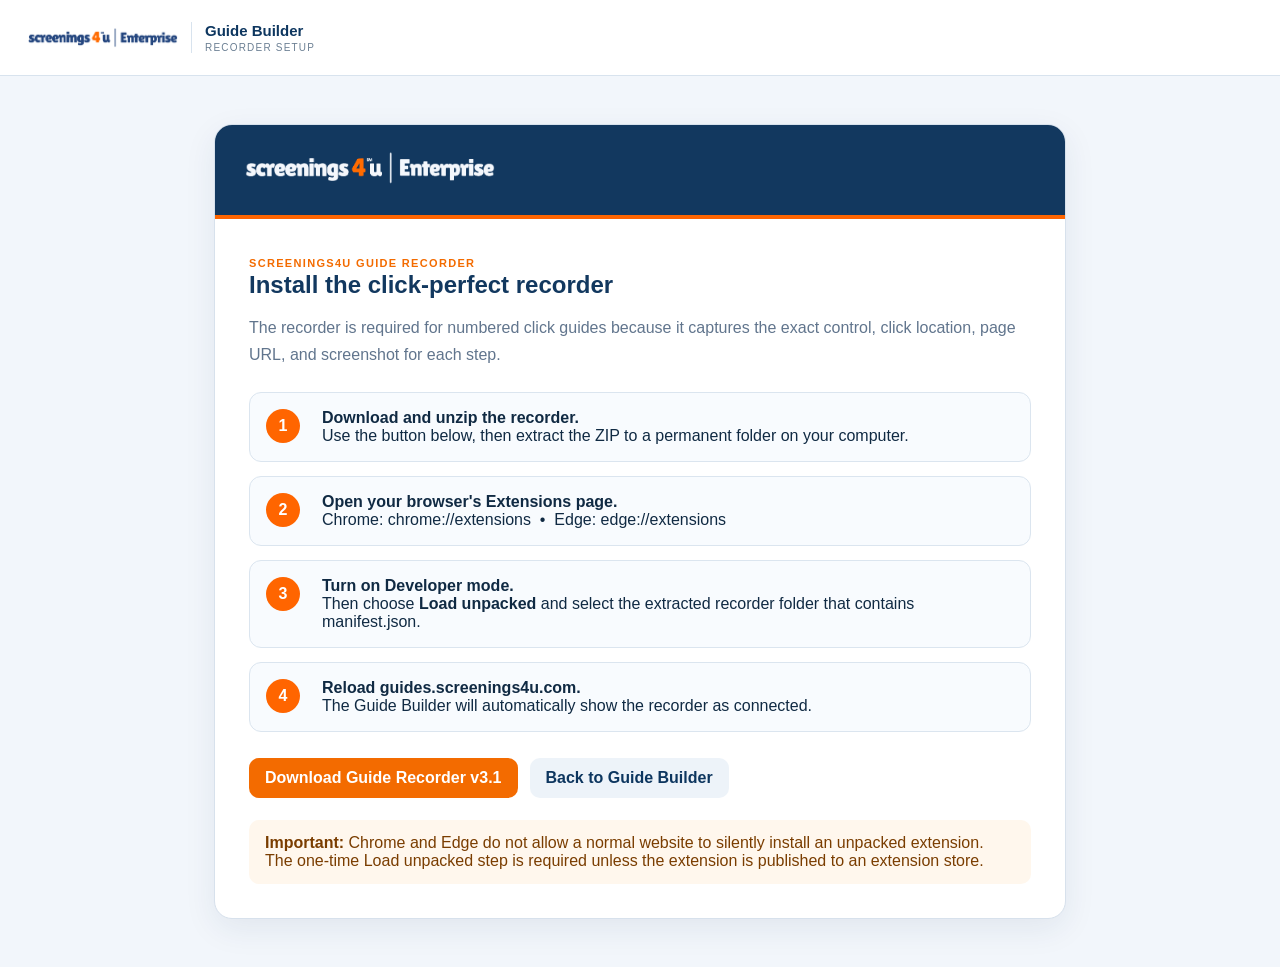
<file: install-recorder.html>
<!doctype html>
<html lang="en">
<head>
<meta charset="utf-8">
<meta name="viewport" content="width=device-width,initial-scale=1">
<meta name="robots" content="noindex,nofollow">
<title>Install Guide Recorder | screenings4u</title>
<link rel="stylesheet" href="assets/css/app.css?v=7">
<style>
.install-shell{max-width:900px;margin:48px auto;padding:0 24px}.install-card{background:#fff;border:1px solid #d7e1ec;border-radius:18px;overflow:hidden;box-shadow:0 10px 32px rgba(20,56,95,.08)}.install-head{background:#12385f;padding:26px 30px;border-bottom:4px solid #ff6500}.install-head img{width:250px;max-width:75%}.install-body{padding:34px}.install-body h1{margin:0 0 12px;color:#12385f}.install-body p{color:#61758d;line-height:1.65}.steps{display:grid;gap:14px;margin:24px 0}.step{display:grid;grid-template-columns:42px 1fr;gap:14px;align-items:start;padding:16px;border:1px solid #dbe5ef;border-radius:12px;background:#f8fbfe}.num{width:34px;height:34px;border-radius:50%;background:#ff6500;color:#fff;display:flex;align-items:center;justify-content:center;font-weight:800}.actions{display:flex;gap:12px;flex-wrap:wrap;margin-top:26px}.note{margin-top:22px;padding:14px 16px;border-radius:10px;background:#fff7ed;color:#7a3d00}.btn-link{text-decoration:none}
</style>
</head>
<body>
<header class="topbar"><a class="brand" href="./"><img src="images/logo.png" alt="screenings4u"><span><strong>Guide Builder</strong><small>Recorder Setup</small></span></a></header>
<main class="install-shell">
  <section class="install-card">
    <div class="install-head"><img src="images/logo2.png" alt="screenings4u Enterprise"></div>
    <div class="install-body">
      <span class="eyebrow">SCREENINGS4U GUIDE RECORDER</span>
      <h1>Install the click-perfect recorder</h1>
      <p>The recorder is required for numbered click guides because it captures the exact control, click location, page URL, and screenshot for each step.</p>
      <div class="steps">
        <div class="step"><div class="num">1</div><div><strong>Download and unzip the recorder.</strong><br><span>Use the button below, then extract the ZIP to a permanent folder on your computer.</span></div></div>
        <div class="step"><div class="num">2</div><div><strong>Open your browser's Extensions page.</strong><br><span>Chrome: chrome://extensions &nbsp;•&nbsp; Edge: edge://extensions</span></div></div>
        <div class="step"><div class="num">3</div><div><strong>Turn on Developer mode.</strong><br><span>Then choose <b>Load unpacked</b> and select the extracted recorder folder that contains manifest.json.</span></div></div>
        <div class="step"><div class="num">4</div><div><strong>Reload guides.screenings4u.com.</strong><br><span>The Guide Builder will automatically show the recorder as connected.</span></div></div>
      </div>
      <div class="actions">
        <a class="btn primary btn-link" href="downloads/screenings4u-guide-recorder-v3.1.zip" download>Download Guide Recorder v3.1</a>
        <a class="btn secondary btn-link" href="./">Back to Guide Builder</a>
      </div>
      <div class="note"><strong>Important:</strong> Chrome and Edge do not allow a normal website to silently install an unpacked extension. The one-time Load unpacked step is required unless the extension is published to an extension store.</div>
    </div>
  </section>
</main>
</body>
</html>
</file>
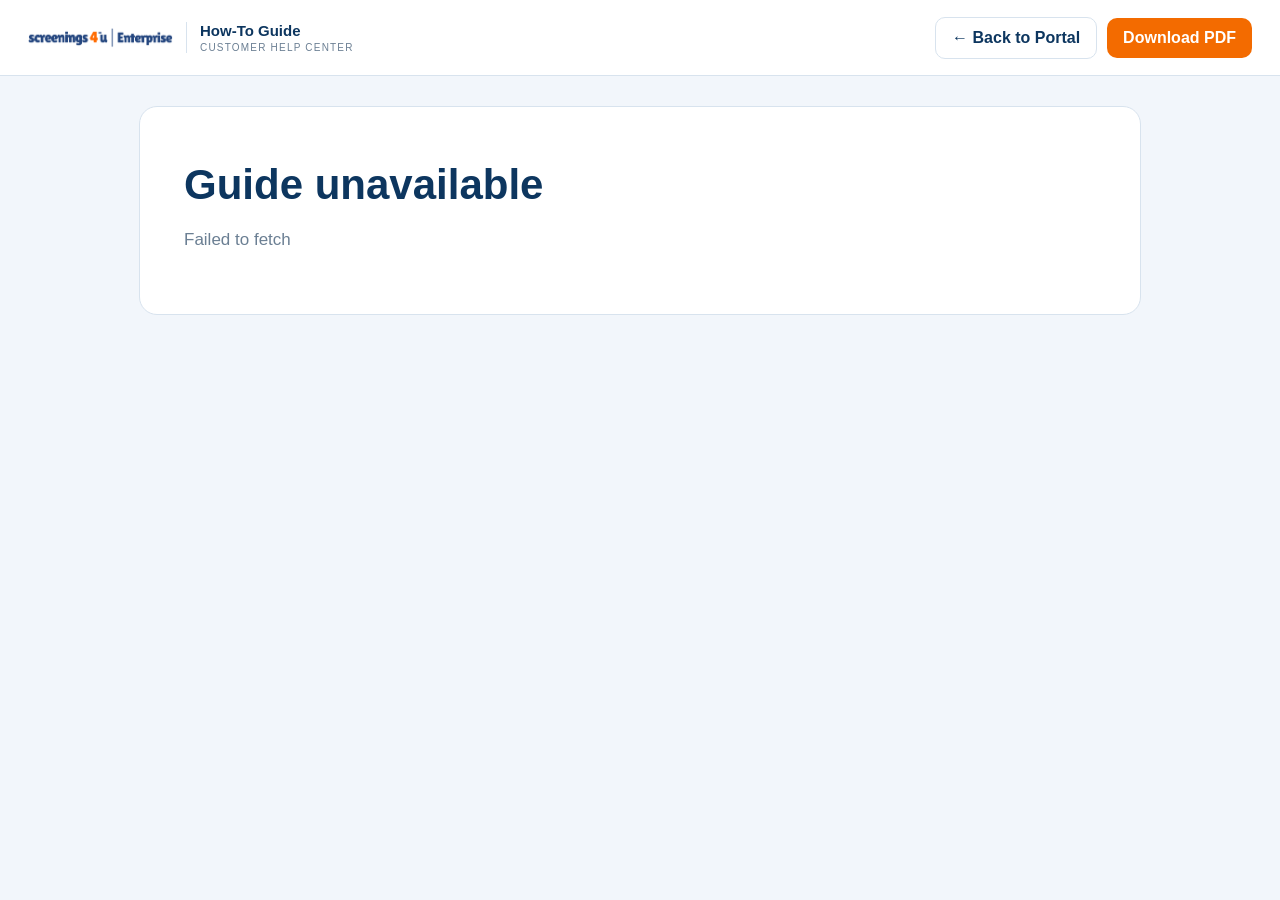
<file: public-guide.html>
<!doctype html><html lang="en"><head><meta charset="utf-8"><meta name="viewport" content="width=device-width,initial-scale=1"><meta name="robots" content="noindex,nofollow"><title>How-To Guide | screenings4u</title><link rel="stylesheet" href="assets/css/app.css?v=7"></head><body class="viewer-page"><header class="viewer-top"><a class="brand" href="#"><img src="images/logo.png" alt="screenings4u"><span><strong>How-To Guide</strong><small>Customer Help Center</small></span></a><div class="viewer-actions"><a id="backPortal" class="btn secondary" href="#">← Back to Portal</a><button id="print" class="btn primary">Download PDF</button></div></header><main id="guideView" class="guide-view"></main><script src="assets/js/runtime-config.js?v=1"></script><script src="assets/js/public-guide.js?v=3"></script></body></html>
</file>
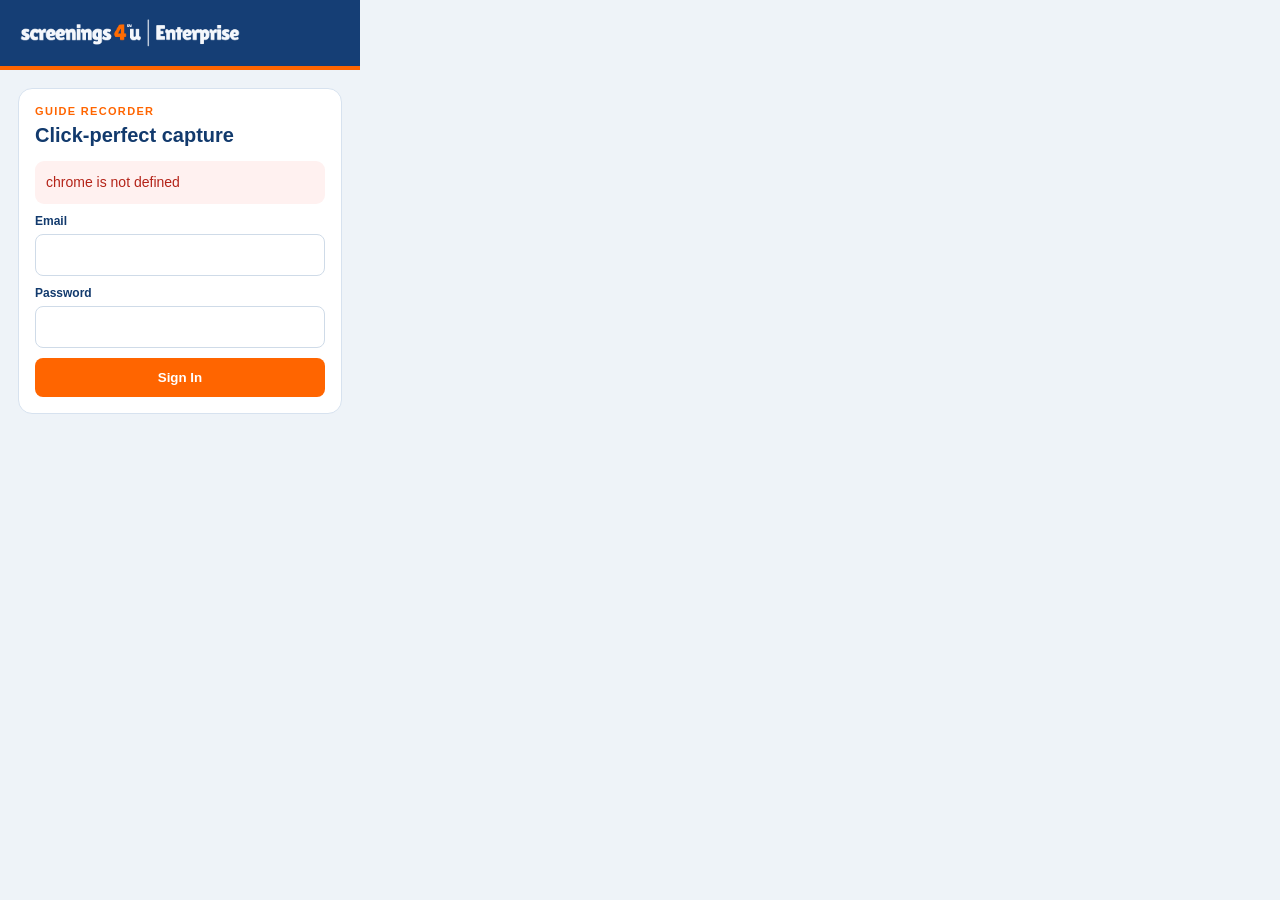
<file: ext/popup.html>
<!doctype html><html><head><meta charset="utf-8"><meta name="viewport" content="width=device-width,initial-scale=1"><title>screenings4u Guide Recorder</title><style>
*{box-sizing:border-box}body{margin:0;width:360px;background:#eef3f8;font:14px Arial,Helvetica,sans-serif;color:#123a6d}.head{background:#153e75;padding:18px 20px;border-bottom:4px solid #ff6500}.head img{width:220px;display:block}.body{padding:18px}.card{background:#fff;border:1px solid #d7e2ef;border-radius:14px;padding:16px}.eyebrow{font-size:11px;font-weight:800;letter-spacing:.12em;color:#ff6500;text-transform:uppercase}h1{font-size:20px;margin:7px 0 14px}label{display:block;font-weight:700;font-size:12px;margin:10px 0 6px}input,select{width:100%;height:42px;border:1px solid #cfdbe8;border-radius:8px;padding:0 11px}.btn{width:100%;border:0;border-radius:8px;padding:12px 14px;margin-top:10px;font-weight:800;cursor:pointer}.primary{background:#ff6500;color:white}.secondary{background:#e9f0f8;color:#123a6d}.danger{background:#fff0ed;color:#b52a16}.status{background:#edf3fa;border-radius:9px;padding:11px;margin:10px 0;line-height:1.5}.bad{color:#b42318;background:#fff1f0}.ok{color:#087443}.row{display:flex;gap:8px}.row .btn{flex:1}.account{display:flex;justify-content:space-between;align-items:center;gap:10px;font-size:12px;margin-bottom:10px}.linkbtn{border:0;background:#e9f0f8;border-radius:8px;padding:7px 10px;font-weight:700;color:#123a6d}</style></head><body>
<div class="head"><img src="logo2.png" alt="screenings4u Enterprise"></div><div class="body"><div class="card">
<div class="eyebrow">Guide Recorder</div><h1>Click-perfect capture</h1><div id="message" class="status" hidden></div>
<div id="loginView"><label>Email</label><input id="email" type="email" autocomplete="username"><label>Password</label><input id="password" type="password" autocomplete="current-password"><button id="signIn" class="btn primary">Sign In</button></div>
<div id="recorderView" hidden><div class="account"><span id="accountEmail"></span><button id="signOut" class="linkbtn">Sign Out</button></div>
<div id="newGuideView"><label>Guide title</label><input id="title" placeholder="How to Create a Contact"><label>Portal code</label><input id="portal" value="custom"><button id="start" class="btn primary">Start Recording</button></div>
<div id="activeView" hidden><div class="status"><div id="recordingStatus"></div><div id="count"></div><div id="saveStatus"></div></div><button id="stop" class="btn primary">Finish Recording</button><button id="openGuide" class="btn secondary">Open Guide Editor</button><button id="clear" class="btn danger">Start New Guide</button></div>
</div></div><script src="popup.js"></script></body></html>
</file>
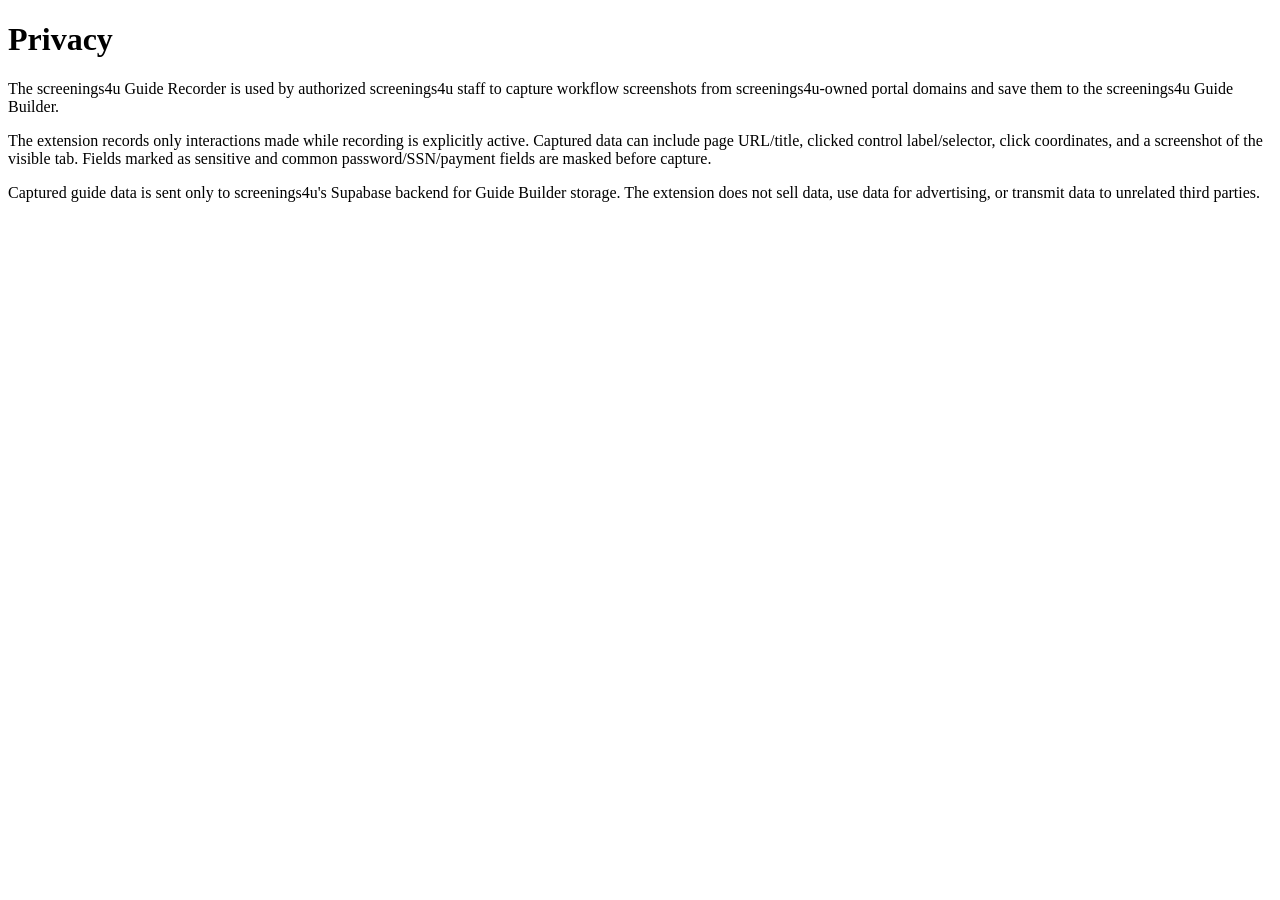
<file: ext/privacy.html>
<!doctype html><html><head><meta charset="utf-8"><title>screenings4u Guide Recorder Privacy</title></head><body><h1>Privacy</h1><p>The screenings4u Guide Recorder is used by authorized screenings4u staff to capture workflow screenshots from screenings4u-owned portal domains and save them to the screenings4u Guide Builder.</p><p>The extension records only interactions made while recording is explicitly active. Captured data can include page URL/title, clicked control label/selector, click coordinates, and a screenshot of the visible tab. Fields marked as sensitive and common password/SSN/payment fields are masked before capture.</p><p>Captured guide data is sent only to screenings4u's Supabase backend for Guide Builder storage. The extension does not sell data, use data for advertising, or transmit data to unrelated third parties.</p></body></html>
</file>
<file: assets/css/app.css>
:root{--navy:#0d365f;--navy2:#214f84;--orange:#f36b00;--ink:#102a43;--muted:#6b7f93;--line:#d8e3ee;--soft:#f2f6fb;--white:#fff;--green:#0f8a5f;--red:#b42318}*{box-sizing:border-box}html{scroll-behavior:smooth}body{margin:0;font-family:Inter,Arial,sans-serif;color:var(--ink);background:var(--soft)}a{color:inherit;text-decoration:none}button,input,select,textarea{font:inherit}.topbar,.viewer-top{height:76px;background:#fff;border-bottom:1px solid var(--line);display:flex;align-items:center;justify-content:space-between;padding:0 28px;position:sticky;top:0;z-index:20}.brand{display:flex;align-items:center;gap:13px}.brand img{width:150px;height:38px;object-fit:contain;object-position:left center}.brand span{border-left:1px solid var(--line);padding-left:13px}.brand strong,.brand small{display:block}.brand strong{font-size:15px;color:var(--navy)}.brand small{margin-top:3px;font-size:10px;text-transform:uppercase;letter-spacing:.12em;color:var(--muted)}.top-actions,.hero-actions,.card-actions,.form-actions{display:flex;gap:10px;align-items:center}.btn{display:inline-flex;align-items:center;justify-content:center;border:0;border-radius:10px;padding:11px 16px;font-weight:800;cursor:pointer;white-space:nowrap}.btn.primary{background:var(--orange);color:#fff}.btn.secondary,.btn.ghost{background:#edf3f9;color:var(--navy)}.btn.danger{background:#fff0ef;color:var(--red)}.btn.full{width:100%;margin-top:9px}.shell{max-width:1250px;margin:0 auto;padding:30px 24px 70px}.hero{min-height:320px;background:linear-gradient(120deg,#0c345b,#245a91);color:#fff;border-radius:24px;padding:48px;display:flex;justify-content:space-between;align-items:flex-end;gap:40px;position:relative;overflow:hidden}.hero:after{content:'';position:absolute;width:330px;height:330px;border:50px solid rgba(243,107,0,.9);border-radius:50%;right:-90px;top:-90px}.hero>div{position:relative;z-index:1}.hero h1{font-size:48px;line-height:1.03;max-width:780px;margin:10px 0 18px}.hero p{max-width:720px;font-size:18px;line-height:1.55;color:#e4eef7}.hero .secondary{background:#fff;color:var(--navy)}.eyebrow{font-size:11px;font-weight:900;letter-spacing:.12em;color:var(--orange)}.stats{display:grid;grid-template-columns:repeat(3,1fr);gap:16px;margin:18px 0}.stats article{background:#fff;border:1px solid var(--line);border-radius:16px;padding:20px}.stats strong{display:block;font-size:32px;color:var(--navy)}.stats span{color:var(--muted);font-size:13px}.panel{background:#fff;border:1px solid var(--line);border-radius:18px;padding:24px;margin-top:18px}.panel-head{display:flex;justify-content:space-between;align-items:end;gap:20px}.panel h2{margin:4px 0 0;font-size:25px;color:var(--navy)}.filters{display:flex;gap:10px}.filters input,.filters select,input,select,textarea{border:1px solid var(--line);background:#fff;border-radius:10px;padding:11px 12px;color:var(--ink)}.filters input{min-width:250px}.empty{text-align:center;padding:65px 20px}.empty-icon{width:62px;height:62px;border-radius:20px;background:#fff0e5;color:var(--orange);font-size:37px;display:grid;place-items:center;margin:0 auto}.empty h3{font-size:22px;margin:14px 0 6px}.empty p{color:var(--muted)}.guide-grid{display:grid;grid-template-columns:repeat(3,1fr);gap:16px;margin-top:22px}.guide-card{border:1px solid var(--line);border-radius:15px;padding:18px;min-height:250px;display:flex;flex-direction:column}.guide-card-top,.guide-meta{display:flex;justify-content:space-between;gap:8px}.status,.portal-pill{border-radius:999px;padding:5px 9px;font-size:10px;font-weight:900;text-transform:uppercase}.status.draft{background:#fff4db;color:#92600a}.status.published{background:#e7f7ef;color:var(--green)}.portal-pill{background:#edf3f9;color:var(--navy)}.guide-card h3{font-size:20px;color:var(--navy);margin:18px 0 8px}.guide-card p{color:var(--muted);line-height:1.5;flex:1}.guide-meta{font-size:12px;color:var(--muted);padding:14px 0;border-top:1px solid var(--line)}.card-actions .btn{flex:1}.recorder-panel{display:grid;grid-template-columns:1.1fr 1fr;gap:30px;align-items:center}.recorder-panel p{line-height:1.6;color:var(--muted)}.recorder-steps{display:grid;grid-template-columns:1fr 1fr;gap:10px}.recorder-steps span{padding:14px;background:var(--soft);border-radius:12px;font-weight:700}.recorder-steps b{display:inline-grid;place-items:center;width:26px;height:26px;border-radius:50%;background:var(--orange);color:#fff;margin-right:7px}.modal{position:fixed;inset:0;background:#061728aa;z-index:50;display:grid;place-items:center;padding:20px}.modal[hidden]{display:none}.modal-card{width:min(520px,100%);background:#fff;border-radius:18px;padding:24px}.modal-head{display:flex;justify-content:space-between;align-items:flex-start}.modal-head h2{margin:4px 0 15px;color:var(--navy)}.icon-btn{border:0;background:transparent;font-size:28px;cursor:pointer}.modal label,.editor-side label{display:block;font-size:12px;font-weight:800;color:var(--navy);margin:13px 0}.modal label input,.modal label select,.editor-side input,.editor-side select,.editor-side textarea{display:block;width:100%;margin-top:6px}.form-actions{justify-content:flex-end;margin-top:18px}.editor-shell{display:grid;grid-template-columns:320px 1fr;min-height:calc(100vh - 76px)}.editor-side{background:#fff;border-right:1px solid var(--line);padding:24px;position:sticky;top:76px;height:calc(100vh - 76px);overflow:auto}.back-link{display:inline-block;font-size:13px;font-weight:800;color:var(--navy);margin-bottom:16px}.editor-main{padding:30px;max-width:1100px;width:100%;margin:0 auto}.editor-heading{margin-bottom:20px}.editor-heading h1{font-size:34px;margin:6px 0;color:var(--navy)}.editor-heading p{color:var(--muted)}.save-state{font-size:12px;color:var(--muted)}.steps{display:flex;flex-direction:column;gap:16px}.step-card{background:#fff;border:1px solid var(--line);border-radius:16px;padding:18px;display:grid;grid-template-columns:20px 42px 1fr;gap:12px}.step-handle{color:#9dafbf;cursor:grab;padding-top:10px}.step-num,.viewer-num{width:40px;height:40px;border-radius:50%;display:grid;place-items:center;background:var(--orange);color:#fff;font-weight:900}.step-toolbar{display:grid;grid-template-columns:1fr auto auto auto;gap:7px}.step-toolbar button{border:1px solid var(--line);background:#fff;border-radius:8px;padding:8px 10px;cursor:pointer}.step-title{font-size:18px;font-weight:900;color:var(--navy)}.instruction{width:100%;margin:10px 0;resize:vertical;line-height:1.5}.danger-text{color:var(--red)}.shot-wrap{position:relative;background:#edf2f7;border:1px solid var(--line);border-radius:12px;overflow:hidden;min-height:120px}.shot-wrap img{display:block;width:100%;height:auto}.click-marker{position:absolute;transform:translate(-50%,-50%);width:38px;height:38px;border-radius:50%;border:4px solid #fff;background:var(--orange);color:#fff;font-weight:900;display:grid;place-items:center;box-shadow:0 2px 9px #0006}.missing-shot{min-height:160px;display:grid;place-items:center;color:var(--muted)}.step-footer{display:flex;justify-content:space-between;gap:12px;margin-top:9px;font-size:11px;color:var(--muted)}.replace-shot{font-weight:800;color:var(--navy);cursor:pointer}.guide-view{max-width:1050px;margin:30px auto;padding:0 24px 70px}.guide-cover{background:#fff;border:1px solid var(--line);border-radius:18px;padding:44px;margin-bottom:20px}.guide-cover h1{font-size:42px;color:var(--navy);margin:10px 0}.guide-cover p{font-size:17px;color:var(--muted);line-height:1.6}.cover-meta{display:flex;gap:8px;margin-top:18px}.cover-meta span{background:var(--soft);padding:7px 10px;border-radius:999px;font-size:11px;font-weight:800}.viewer-step{background:#fff;border:1px solid var(--line);border-radius:18px;padding:22px;margin-bottom:16px;display:grid;grid-template-columns:48px 1fr;gap:14px}.viewer-step h2{color:var(--navy);margin:4px 0 8px}.viewer-step p{color:#41566a;line-height:1.65}.viewer-top{position:sticky}.viewer-top .brand img{width:145px}@media(max-width:850px){.topbar,.viewer-top{height:auto;padding:14px 16px;align-items:flex-start}.brand img{width:125px}.top-actions{flex-wrap:wrap;justify-content:flex-end}.shell{padding:18px 14px 50px}.hero{padding:28px;display:block;min-height:360px}.hero h1{font-size:36px}.hero-actions{margin-top:28px}.stats,.guide-grid,.recorder-panel{grid-template-columns:1fr}.panel-head{align-items:stretch;flex-direction:column}.filters{flex-direction:column}.filters input{min-width:0}.editor-shell{grid-template-columns:1fr}.editor-side{position:static;height:auto;border-right:0;border-bottom:1px solid var(--line)}.editor-main{padding:20px 14px}.step-card{grid-template-columns:34px 1fr}.step-handle{display:none}.step-num{grid-column:1}.step-content{grid-column:2}.step-toolbar{grid-template-columns:1fr auto auto}.step-toolbar .danger-text{grid-column:1/-1}.viewer-step{grid-template-columns:40px 1fr}.guide-cover{padding:26px}.guide-cover h1{font-size:32px}}@media print{body{background:#fff}.viewer-top{display:none}.guide-view{max-width:none;margin:0;padding:0}.guide-cover{border:0;border-radius:0;border-bottom:4px solid var(--orange);padding:0 0 24px}.viewer-step{border:0;border-top:1px solid #ddd;border-radius:0;padding:22px 0;break-inside:avoid}.shot-wrap{break-inside:avoid}.guide-cover:before{content:'screenings4u | GUIDE';display:block;font-weight:900;color:var(--navy);letter-spacing:.08em;margin-bottom:12px}}
.auth-page{min-height:100vh;background:linear-gradient(135deg,#eef4fa,#f9fbfd);display:grid;place-items:center;padding:24px}
.auth-wrap{width:min(460px,100%)}
.auth-card{background:#fff;border:1px solid var(--line);border-radius:22px;padding:32px;box-shadow:0 18px 60px rgba(13,54,95,.12)}
.auth-logo{width:180px;height:auto;display:block;margin-bottom:24px}
.auth-card h1{font-size:34px;color:var(--navy);margin:7px 0 8px}
.auth-card>p{color:var(--muted);line-height:1.55;margin:0 0 22px}
.auth-card form label{display:block;font-size:12px;font-weight:800;color:var(--navy);margin:14px 0}
.auth-card form input{display:block;width:100%;margin-top:7px}
.auth-link{display:block;text-align:center;margin-top:16px;font-size:13px;font-weight:800;color:var(--navy)}
.auth-message{border-radius:10px;padding:11px 12px;margin:12px 0;font-size:13px;font-weight:700}
.auth-message.bad{background:#fff0ef;color:var(--red)}
.auth-message.good{background:#e8f8f0;color:var(--green)}
.panel-copy{color:var(--muted);max-width:700px;line-height:1.55}
.member-form{display:grid;grid-template-columns:1fr 180px auto;gap:12px;align-items:end;margin:24px 0}
.member-form label{font-size:12px;font-weight:800;color:var(--navy)}
.member-form input,.member-form select{display:block;width:100%;margin-top:6px}
.members-table{border:1px solid var(--line);border-radius:14px;overflow:hidden}
.member-row{display:grid;grid-template-columns:2fr 1fr 1fr auto;gap:14px;align-items:center;padding:14px 16px;border-top:1px solid var(--line);background:#fff}
.member-row:first-child{border-top:0}
.member-row.header{background:var(--soft);font-size:11px;font-weight:900;text-transform:uppercase;letter-spacing:.06em;color:var(--muted)}
.role-pill{display:inline-block;width:max-content;border-radius:999px;background:#edf3f9;color:var(--navy);padding:5px 9px;font-size:11px;font-weight:900;text-transform:capitalize}
.btn.small{padding:7px 10px;font-size:11px}
@media(max-width:700px){.member-form{grid-template-columns:1fr}.member-row{grid-template-columns:1fr 1fr}.member-row.header{display:none}.auth-card{padding:24px}}

.guard-pending body{visibility:hidden!important}
.turnstile-wrap{min-height:68px;margin:14px 0;display:flex;align-items:center;justify-content:center}
.session-warning{position:fixed;inset:0;background:rgba(6,23,40,.72);z-index:9999;display:grid;place-items:center;padding:20px}
.session-warning[hidden]{display:none}
.session-warning-card{width:min(460px,100%);background:#fff;border-radius:20px;padding:28px;box-shadow:0 22px 70px rgba(0,0,0,.28)}
.session-warning-card h2{color:var(--navy);font-size:26px;margin:8px 0}
.session-warning-card p{color:var(--muted);line-height:1.55}
.session-warning-actions{display:flex;gap:10px;justify-content:flex-end;margin-top:20px}

.auth-wordmark{font-size:24px;font-weight:900;letter-spacing:-.03em;color:var(--navy);margin-bottom:24px}
.brand-wordmark{font-size:20px;font-weight:900;letter-spacing:-.03em;color:var(--navy)}

/* Recorder console */
.btn.recorder-btn{background:#0f8a5f;color:#fff}.recorder-console{grid-template-columns:minmax(0,1.2fr) minmax(300px,.8fr)}.recorder-controls{background:var(--soft);border:1px solid var(--line);border-radius:16px;padding:18px}.recorder-status{display:grid;grid-template-columns:auto 1fr;column-gap:9px;row-gap:2px;align-items:center;margin-top:18px;padding:13px 14px;border:1px solid var(--line);border-radius:12px;background:#f8fafc}.recorder-status .status-dot{grid-row:1/3;width:11px;height:11px;border-radius:50%;background:#94a3b8}.recorder-status strong{font-size:13px}.recorder-status span:last-child{font-size:12px;color:var(--muted)}.recorder-status.connected .status-dot{background:var(--green)}.recorder-status.disconnected .status-dot{background:var(--red)}.recording-live{display:flex;align-items:center;gap:12px;background:#fff;border:1px solid var(--line);border-radius:12px;padding:14px}.recording-live strong,.recording-live span{display:block}.recording-live span:last-child{margin-top:3px;font-size:12px;color:var(--muted)}.recording-pulse{width:13px;height:13px;border-radius:50%;background:#dc2626;box-shadow:0 0 0 0 rgba(220,38,38,.35);animation:recPulse 1.5s infinite}.recording-count{display:flex;align-items:baseline;gap:7px;margin:18px 2px}.recording-count strong{font-size:34px;color:var(--navy)}.recording-count span{font-size:12px;color:var(--muted)}.recorder-help,.modal-note{font-size:12px;line-height:1.5;color:var(--muted)}.inline-message{margin-top:12px;padding:10px 12px;border-radius:10px;background:#fff0ef;color:var(--red);font-size:12px;font-weight:700}@keyframes recPulse{70%{box-shadow:0 0 0 8px rgba(220,38,38,0)}100%{box-shadow:0 0 0 0 rgba(220,38,38,0)}}@media(max-width:800px){.recorder-console{grid-template-columns:1fr}.top-actions .recorder-btn{display:none}}

/* Branded Guide Builder dialogs */
.s4u-dialog{position:fixed;inset:0;background:rgba(6,23,40,.72);z-index:10000;display:grid;place-items:center;padding:20px}.s4u-dialog[hidden]{display:none}.s4u-dialog-card{width:min(480px,100%);background:#fff;border-radius:20px;overflow:hidden;box-shadow:0 24px 80px rgba(0,0,0,.32)}.s4u-dialog-brand{background:var(--navy);padding:19px 24px;border-bottom:4px solid var(--orange)}.s4u-dialog-brand img{display:block;width:210px;max-width:70%;height:auto}.s4u-dialog-body{padding:25px}.s4u-dialog-body h2{margin:7px 0 10px;color:var(--navy);font-size:25px}.s4u-dialog-body p{margin:0;color:var(--muted);line-height:1.6;white-space:pre-line}.s4u-dialog-actions{display:flex;gap:10px;justify-content:flex-end;margin-top:22px}.s4u-dialog-actions .btn.danger{background:var(--red);color:#fff}.session-logo{width:170px;height:auto;margin:0 0 18px}.guide-cover-logo{display:block;width:190px;height:auto;margin-bottom:22px}.auth-logo{width:190px;max-width:70%;height:auto;display:block;margin-bottom:24px}
@media(max-width:600px){.s4u-dialog-actions{flex-direction:column-reverse}.s4u-dialog-actions .btn{width:100%}}
@media print{.guide-cover-logo{width:170px;margin-bottom:18px}.guide-cover:before{display:none!important;content:none!important}}

/* Public guide navigation */
.viewer-actions{display:flex;gap:10px;align-items:center}
.viewer-top .btn.secondary{border:1px solid var(--line);background:#fff;color:var(--navy)}
.viewer-top .btn.secondary:hover{background:var(--soft)}
@media(max-width:650px){.viewer-top{gap:12px}.viewer-actions{width:100%;justify-content:stretch}.viewer-actions .btn{flex:1;padding:10px 12px}.viewer-top .brand span{display:none}}
@media print{.viewer-actions{display:none!important}}
</file>
